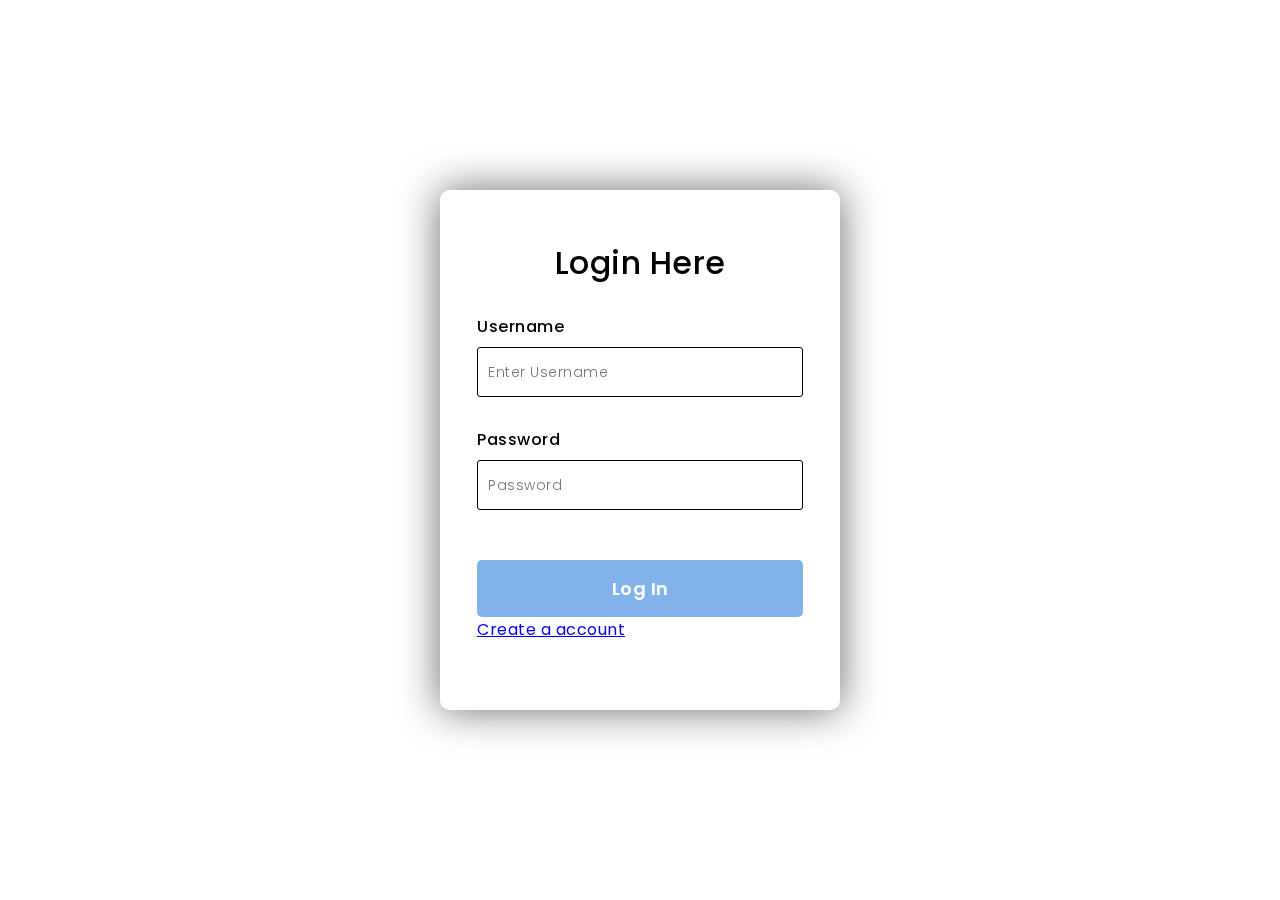
<file: templates/login.html>
<!DOCTYPE html>
<html lang="en">
<head>
  <!-- Design by foolishdeveloper.com -->
    <title>Login Page</title>
    <link rel="preconnect" href="https://fonts.gstatic.com">
    <link rel="stylesheet" href="https://cdnjs.cloudflare.com/ajax/libs/font-awesome/5.15.4/css/all.min.css">
    <link href="https://fonts.googleapis.com/css2?family=Poppins:wght@300;500;600&display=swap" rel="stylesheet">
    <!--Stylesheet-->
    <style media="screen">
      *,
*:before,
*:after{
    padding: 0;
    margin: 0;
    box-sizing: border-box;
}
body{
    background-image: url('https://images.unsplash.com/photo-1528460033278-a6ba57020470?q=80&w=1935&auto=format&fit=crop&ixlib=rb-4.0.3&ixid=M3wxMjA3fDB8MHxwaG90by1wYWdlfHx8fGVufDB8fHx8fA%3D%3D');
    background-repeat: no-repeat;
    background-size: cover;
}
.background{
    width: 430px;
    height: 520px;
    position: absolute;
    transform: translate(-50%,-50%);
    left: 50%;
    top: 50%;
}
.background .shape{
    height: 200px;
    width: 200px;
    position: absolute;
    border-radius: 50%;
}
.shape:first-child{
    background: linear-gradient(
        #1845ad,
        #23a2f6
    );
    left: -80px;
    top: -80px;
}
.shape:last-child{
    background: linear-gradient(
        to right,
        #ff512f,
        #f09819
    );
    right: -30px;
    bottom: -80px;
}
form{
    height: 520px;
    width: 400px;
    background-color: rgba(255,255,255,0.7);
    position: absolute;
    transform: translate(-50%,-50%);
    top: 50%;
    left: 50%;
    border-radius: 10px;
    backdrop-filter: blur(10px);
    border: 2px solid rgba(255,255,255,0.1);
    box-shadow: 0 0 40px rgba(8,7,16,0.6);
    padding: 50px 35px;
}
form *{
    font-family: 'Poppins',sans-serif;
    letter-spacing: 0.5px;
    outline: none;
    border: none;
}
form h3{
    font-size: 32px;
    font-weight: 500;
    line-height: 42px;
    text-align: center;
}

label{
    display: block;
    margin-top: 30px;
    font-size: 16px;
    font-weight: 500;
}
input{
    display: block;
    height: 50px;
    width: 100%;
    background-color: rgba(255,255,255,0.07);
    border-radius: 3px;
    padding: 0 10px;
    border: 1px solid black;
    margin-top: 8px;
    font-size: 14px;
    font-weight: 300;
}

button{
    margin-top: 50px;
    width: 100%;
    background-color: #81b2ea;
    color: white;
    padding: 15px 0;
    font-size: 18px;
    font-weight: 600;
    border-radius: 5px;
    cursor: pointer;
}
.social{
  margin-top: 30px;
  display: flex;
}
.social div{
  background: red;
  width: 150px;
  border-radius: 3px;
  padding: 5px 10px 10px 5px;
  background-color: rgba(255,255,255,0.27);
  color: #eaf0fb;
  text-align: center;
}
.social div:hover{
  background-color: rgba(255,255,255,0.47);
}
.social .fb{
  margin-left: 25px;
}
.social i{
  margin-right: 4px;
}
    </style>

<script>
    function validateForm() {
        // Get the values from the form
        var username = document.getElementById('username').value;
        var password = document.getElementById('password').value;

        // Check if any of the fields are empty
        if (username.trim() === '' || password.trim() === '') {
            alert('Please fill in all fields before submitting.');
            return false;  // Prevent form submission
        }

    }
</script>
</head>
<body>
    <div class="background">
        
    </div>
    <form action="" method="post">
        <h3>Login Here</h3>
       
        <label for="username">Username</label>
        <input type="text" placeholder="Enter Username" id="username" name="username">

        <label for="password">Password</label>
         <input type="password" placeholder="Password" id="password" name="password">


        <button class="custom-button" type="submit">Log In</button>
       
        <a href="/sign" >Create a account</a>
    </form>
</body>
</html>
</file>
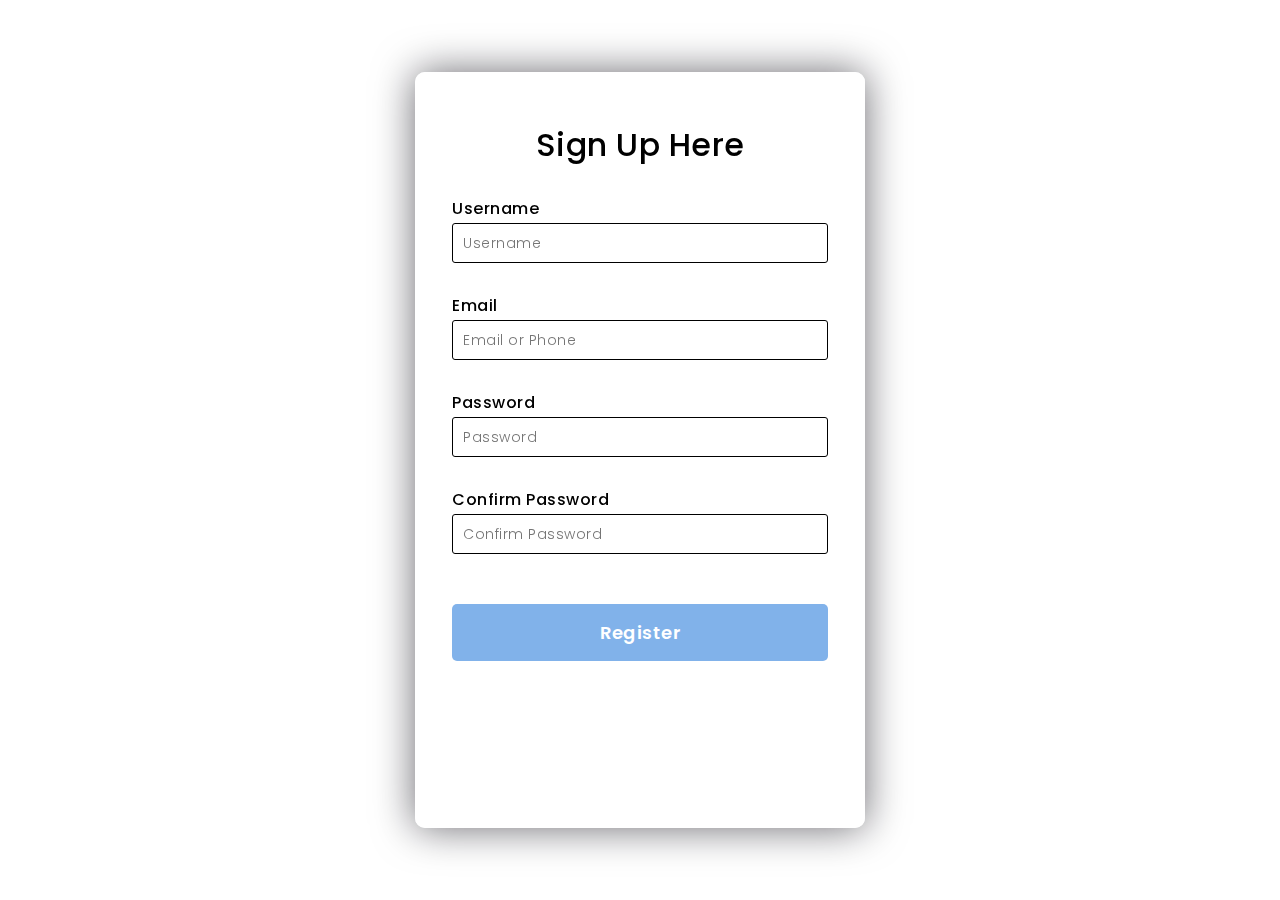
<file: templates/signup.html>
<!DOCTYPE html>
<html lang="en">
<head>
  <!-- Design by foolishdeveloper.com -->
    <title>Signup Page</title>
 
    <link rel="preconnect" href="https://fonts.gstatic.com">
    <link rel="stylesheet" href="https://cdnjs.cloudflare.com/ajax/libs/font-awesome/5.15.4/css/all.min.css">
    <link href="https://fonts.googleapis.com/css2?family=Poppins:wght@300;500;600&display=swap" rel="stylesheet">
    <!--Stylesheet-->
    <style media="screen">
      *,
*:before,
*:after{
    padding: 0;
    margin: 0;
    box-sizing: border-box;
}
body{
    background-image: url('https://images.unsplash.com/photo-1528460033278-a6ba57020470?q=80&w=1935&auto=format&fit=crop&ixlib=rb-4.0.3&ixid=M3wxMjA3fDB8MHxwaG90by1wYWdlfHx8fGVufDB8fHx8fA%3D%3D');
    background-repeat: no-repeat;
    background-size: cover;
}
.background{
    width: 430px;
    height: 520px;
    position: absolute;
    transform: translate(-50%,-50%);
    left: 50%;
    top: 50%;
}
.background .shape{
    height: 200px;
    width: 200px;
    position: absolute;
    border-radius: 50%;
}
.shape:first-child{
    background: linear-gradient(
        #1845ad,
        #23a2f6
    );
    left: -80px;
    top: -80px;
}
.shape:last-child{
    background: linear-gradient(
        to right,
        #ff512f,
        #f09819
    );
    right: -30px;
    bottom: -80px;
}
form{
    height: 84vh;
    width: 450px;
    background-color: rgba(255,255,255,0.8);
    position: absolute;
    transform: translate(-50%,-50%);
    top: 50%;
    left: 50%;
    border-radius: 10px;
    backdrop-filter: blur(10px);
    border: 2px solid rgba(255,255,255,0.1);
    box-shadow: 0 0 40px rgba(8,7,16,0.6);
    padding: 50px 35px;
}
form *{
    font-family: 'Poppins',sans-serif;
    letter-spacing: 0.5px;
    outline: none;
    border: none;
}
form h3{
    font-size: 32px;
    font-weight: 500;
    line-height: 42px;
    text-align: center;
}

label{
    display: block;
    margin-top: 30px;
    font-size: 16px;
    font-weight: 500;
}
input{
    display: block;
    height: 40px;
    width: 100%;
    background-color: rgba(255,255,255,0.07);
    border: 1px solid black;
    border-radius: 3px;
    padding: 0 10px;
    margin-top: 2px;
    font-size: 14px;
    font-weight: 300;
}
button{
    margin-top: 50px;
    width: 100%;
    background-color: #81b2ea;
    color: white;
    padding: 15px 0;
    font-size: 18px;
    font-weight: 600;
    border-radius: 5px;
    cursor: pointer;
}
.social{
  margin-top: 30px;
  display: flex;
}
.social div{
  background: red;
  width: 150px;
  border-radius: 3px;
  padding: 5px 10px 10px 5px;
  background-color: rgba(255,255,255,0.27);
  color: #eaf0fb;
  text-align: center;
}
.social div:hover{
  background-color: rgba(255,255,255,0.47);
}
.social .fb{
  margin-left: 25px;
}
.social i{
  margin-right: 4px;
}

    </style>
</head>
<body>
    <div class="background">
    </div>
    <form action="" method="post">
        
        <h3>Sign Up Here</h3>

        <label for="username">Username</label>
        <input type="text" placeholder="Username" name="username" id="username">

        <label for="email">Email</label>
        <input type="email" placeholder="Email or Phone" name="email" id="email">
   
       
        <label for="password1">Password</label>
        <input type="password" placeholder="Password" id="password1" name="password1">
          
        <label for="password2">Confirm Password</label>
        <input type="password" placeholder="Confirm Password" id="password2" name="password2">


        <button type="submit">Register</button>
        

    </form>
</body>
</html>
</file>
